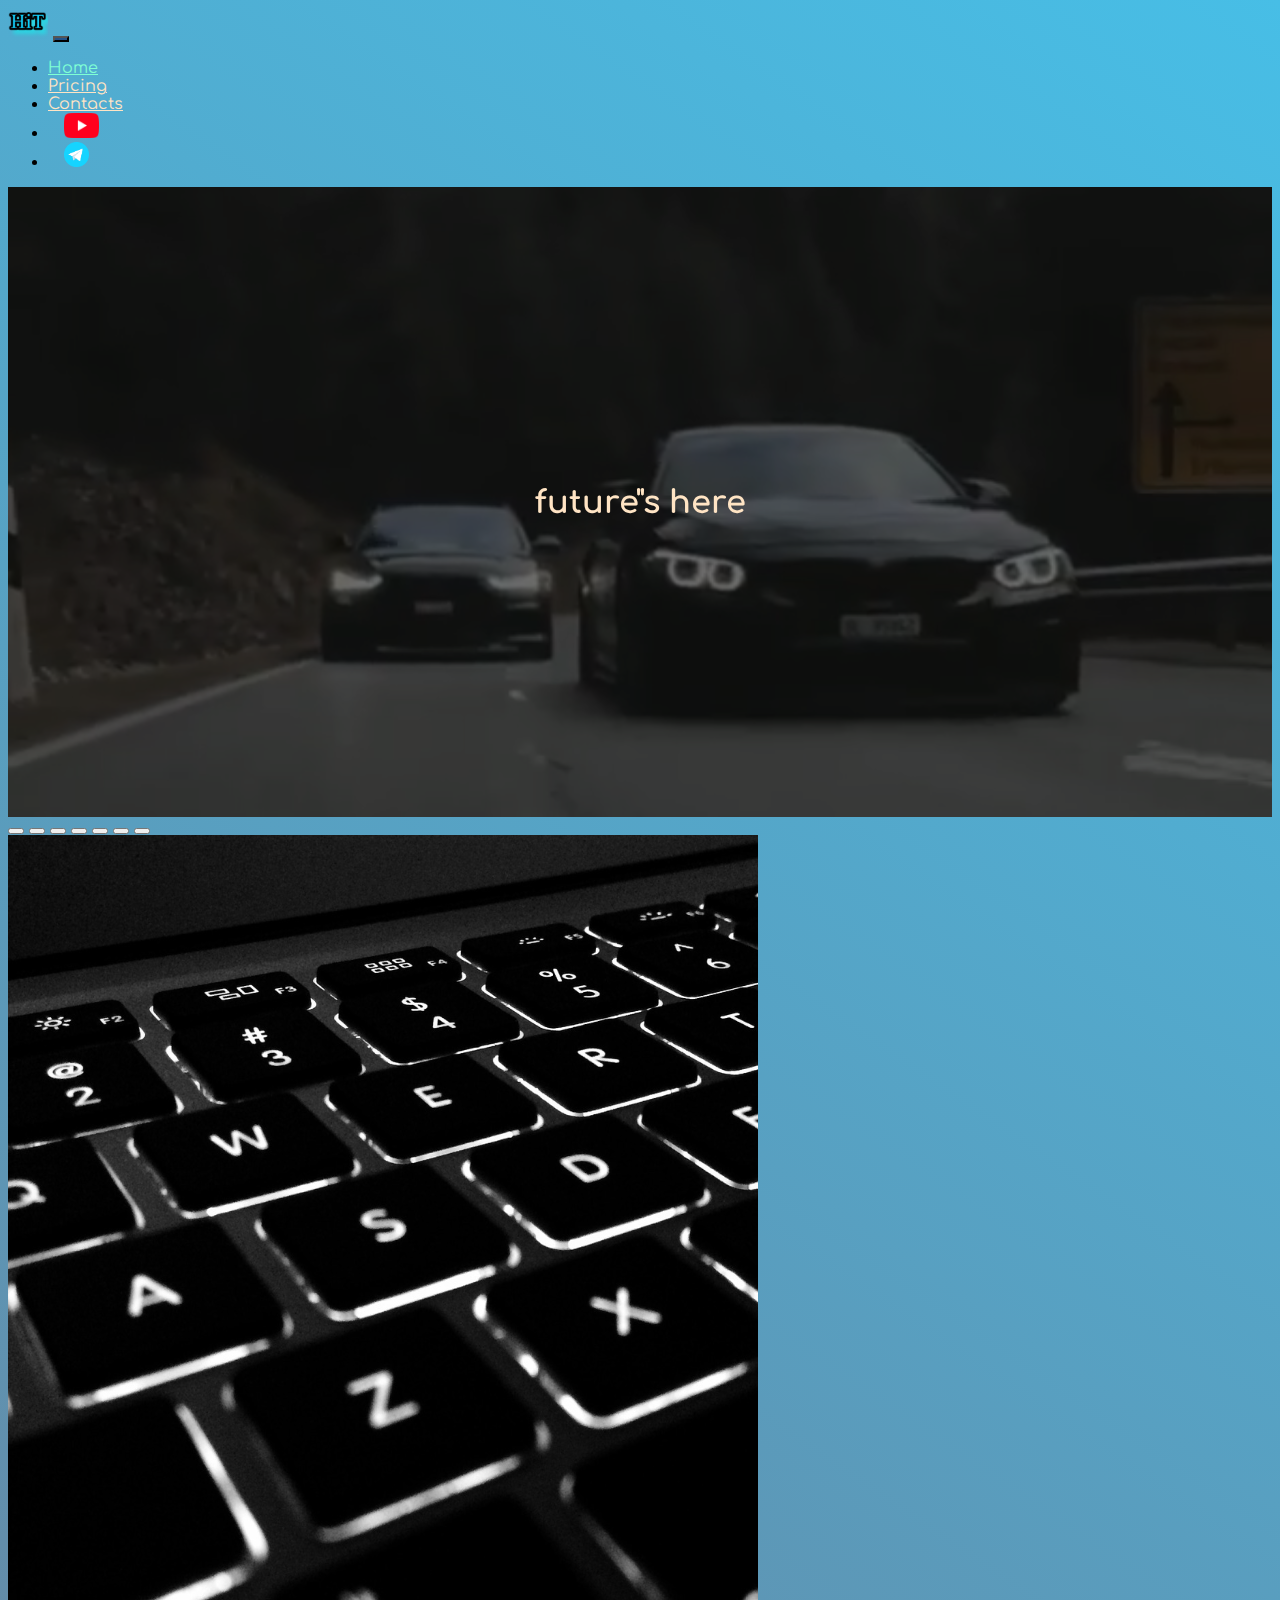
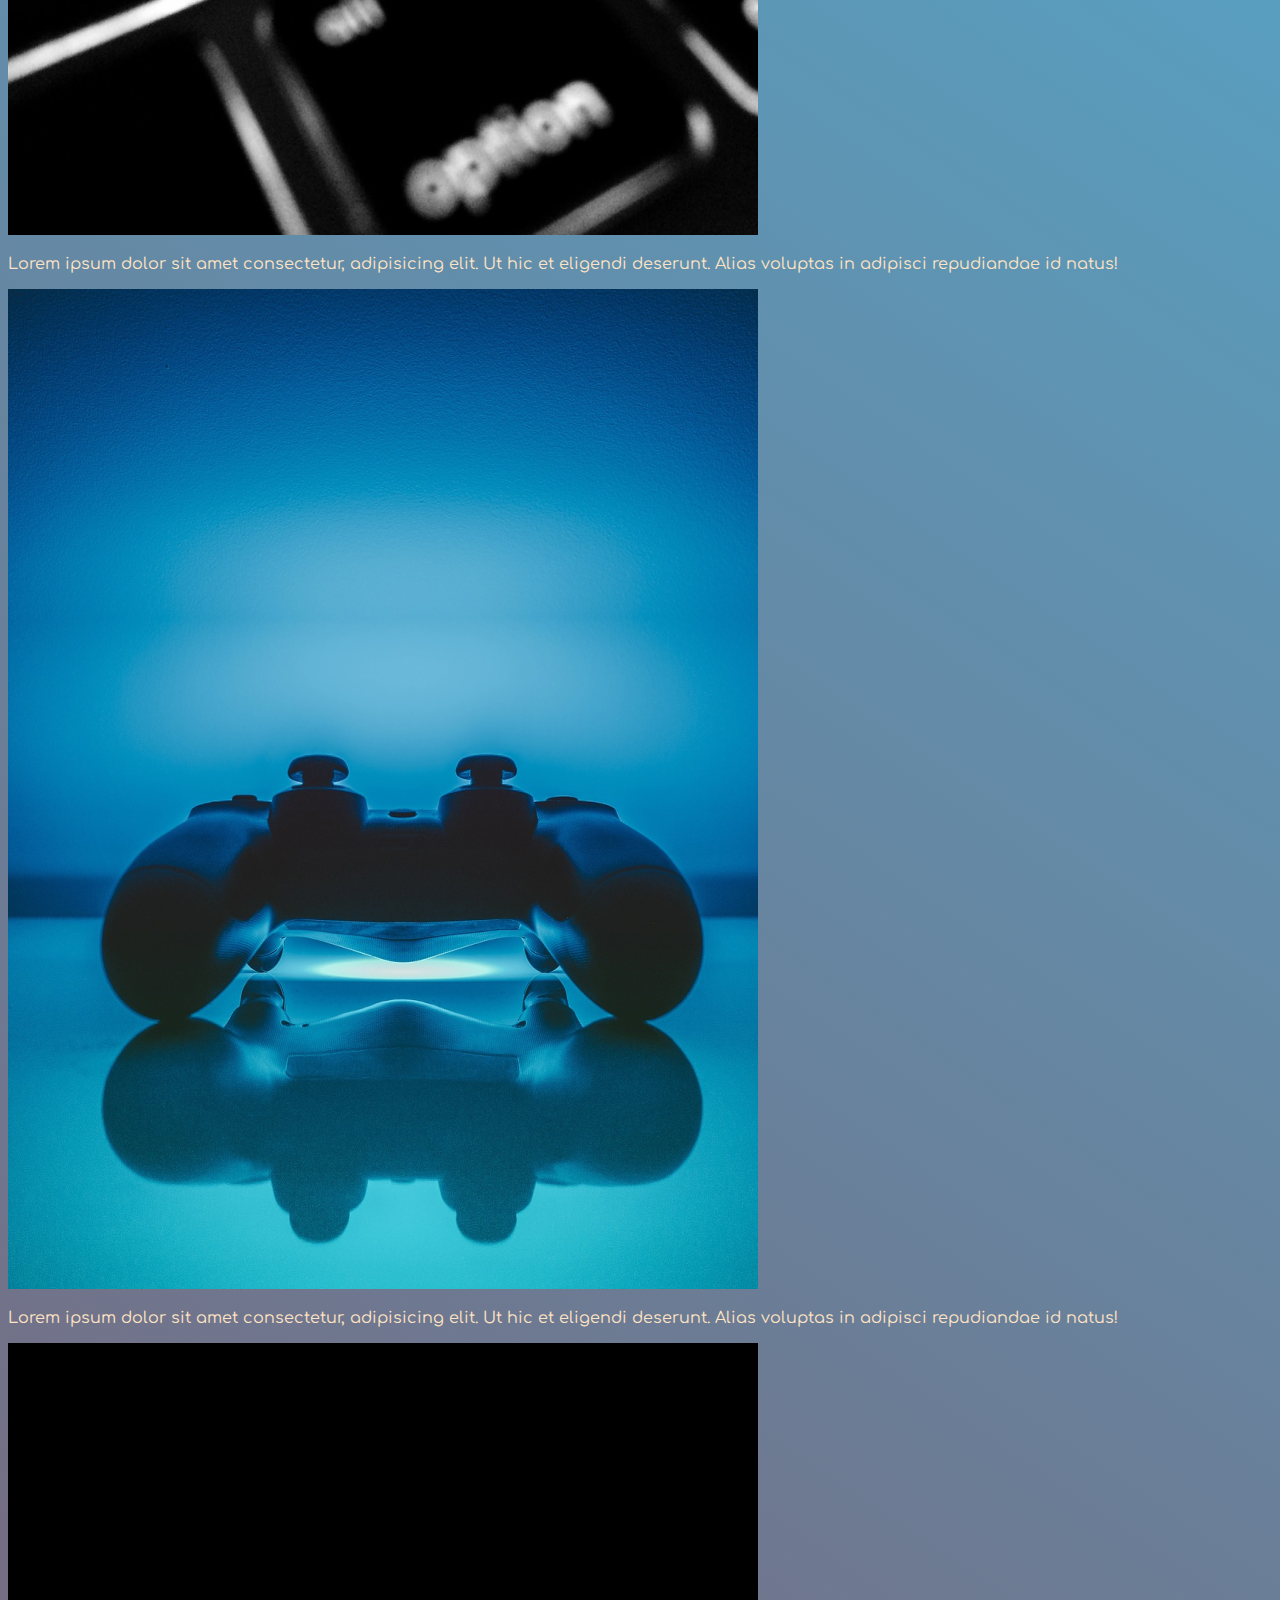
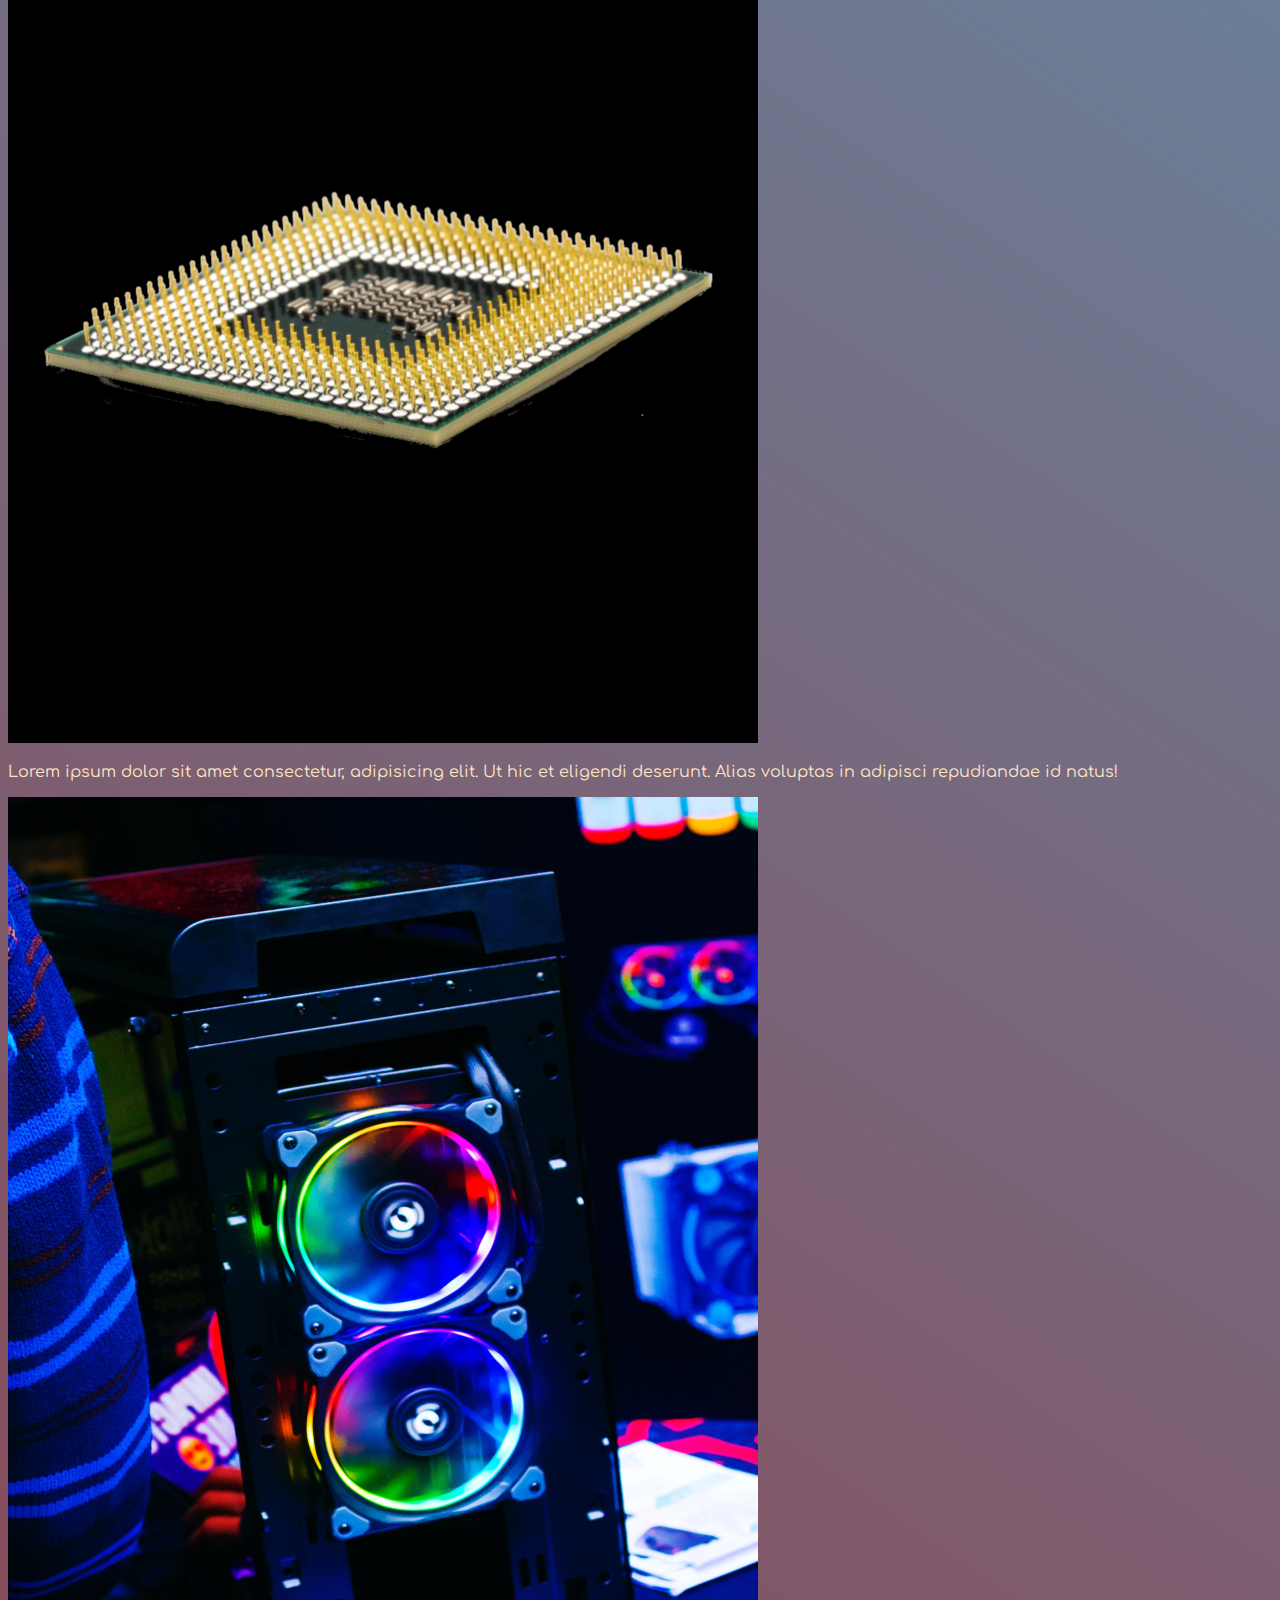
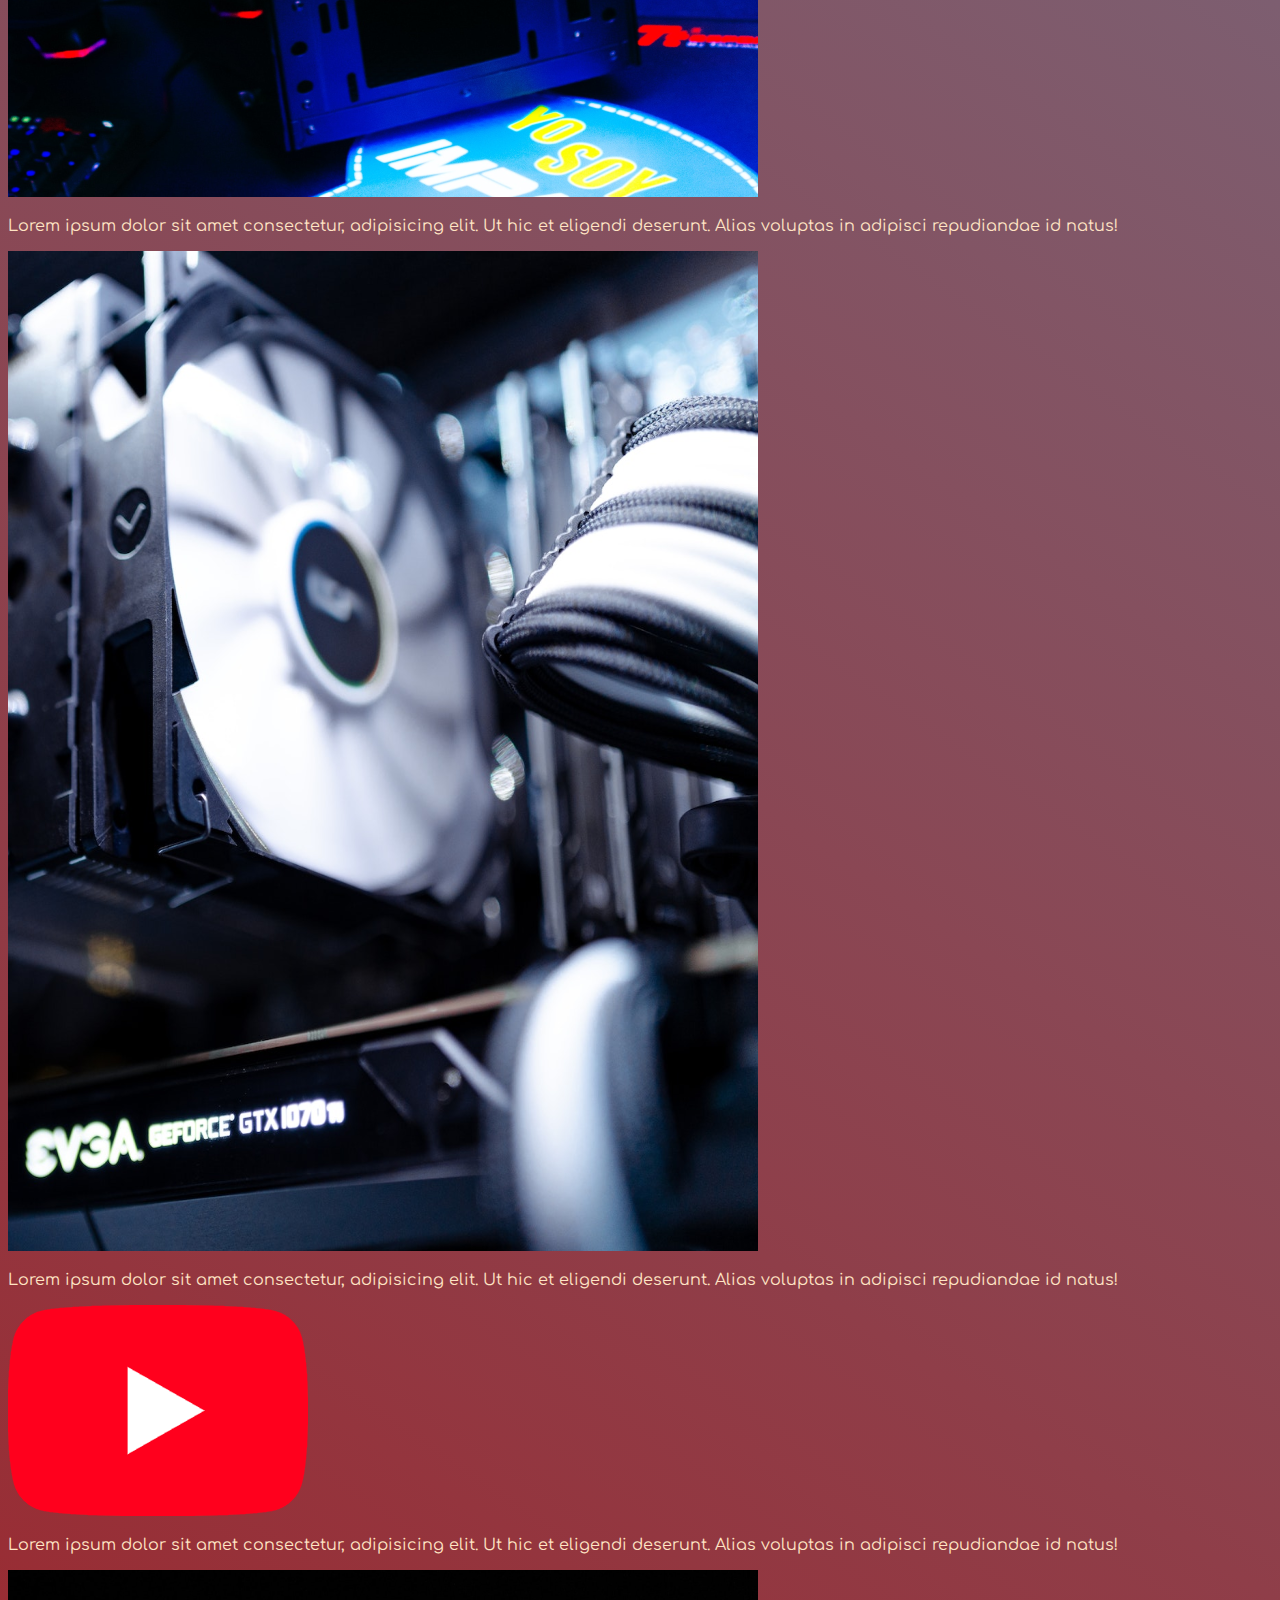
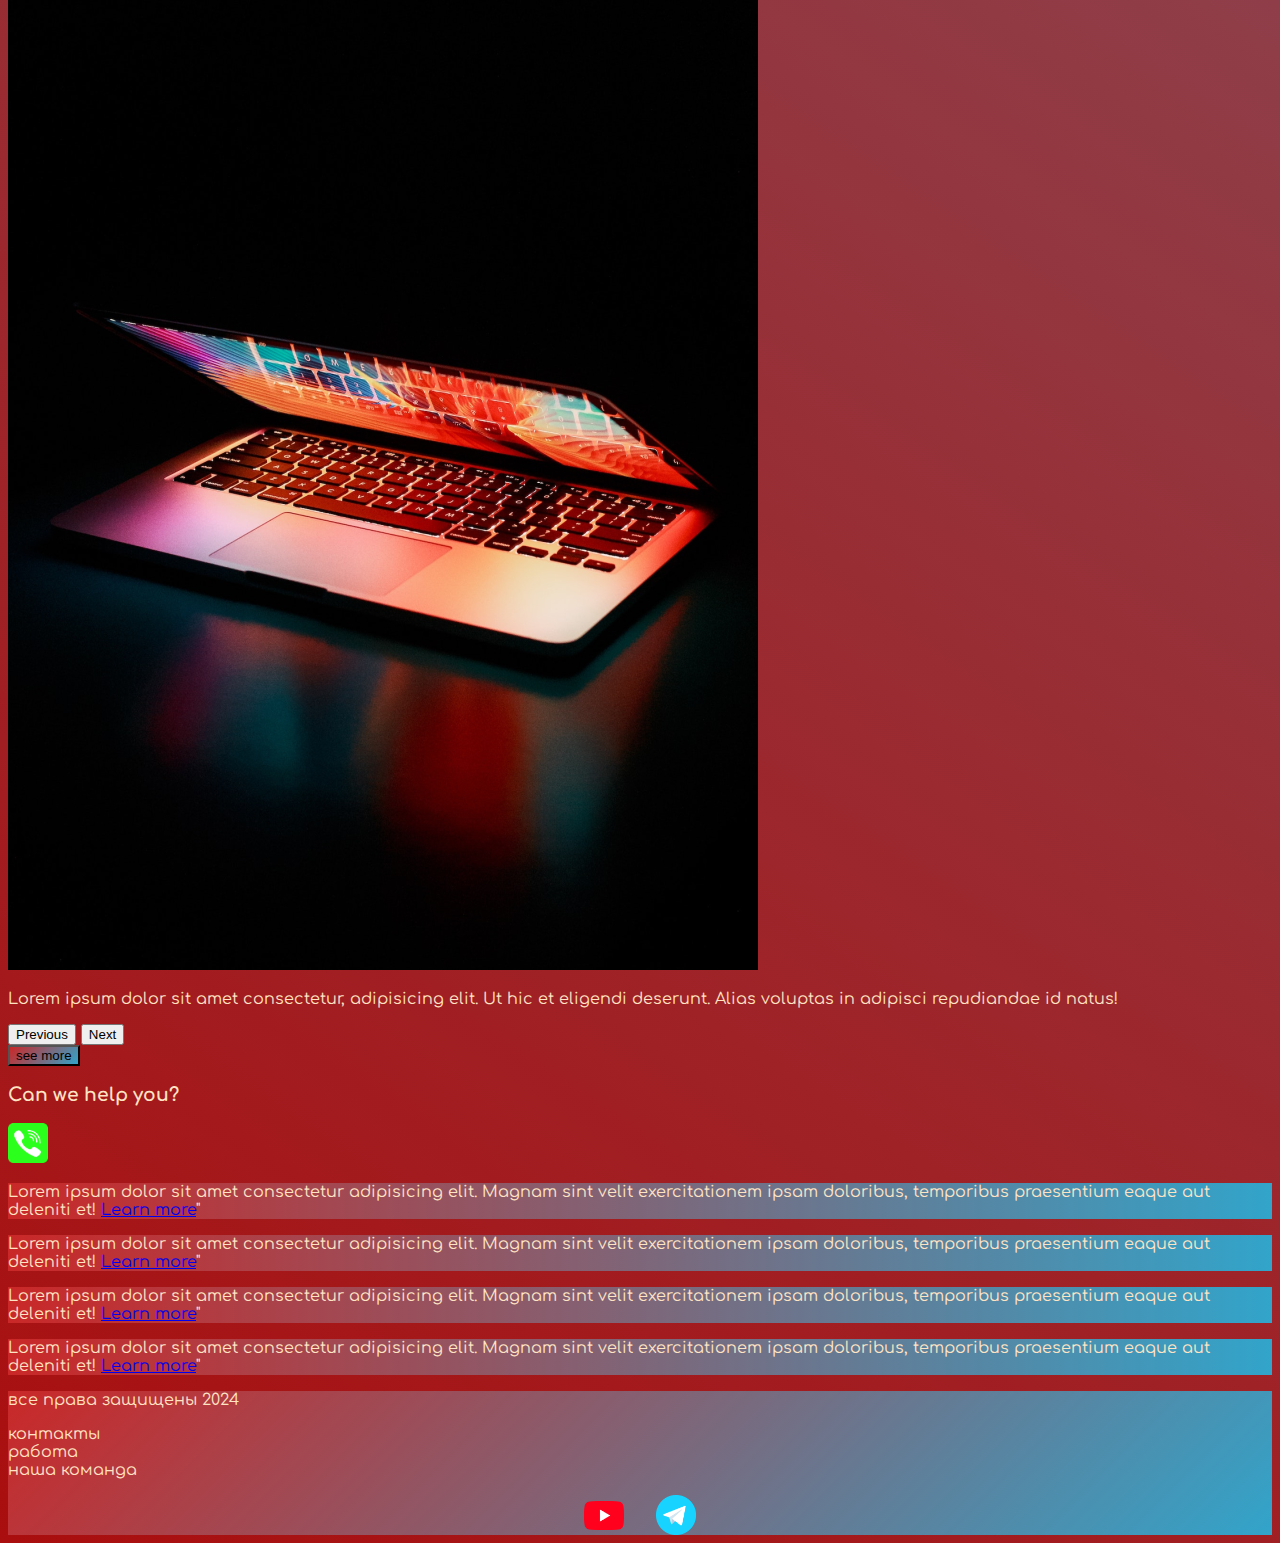
<file: index.html>
<!DOCTYPE html>
<html lang="en">

<head>
  <meta charset="UTF-8" />
  <meta name="viewport" content="width=device-width, initial-scale=1.0" />
  <link href="https://cdn.jsdelivr.net/npm/bootstrap@5.3.2/dist/css/bootstrap.min.css" rel="stylesheet"
    integrity="sha384-T3c6CoIi6uLrA9TneNEoa7RxnatzjcDSCmG1MXxSR1GAsXEV/Dwwykc2MPK8M2HN" crossorigin="anonymous" />
  <link rel="stylesheet" href="source/styles/mycss.css" />
  <link rel="stylesheet" href="source/styles/bgvideo.css" />

  <link rel="apple-touch-icon" sizes="180x180" href="source/files/favicon_io/apple-touch-icon.png">
  <link rel="icon" type="image/png" sizes="32x32" href="source/files/favicon_io/favicon-32x32.png">
  <link rel="icon" type="image/png" sizes="16x16" href="source/files/favicon_io/favicon-16x16.png">
  <link rel="manifest" href="source/files/favicon_io/site.webmanifest">
  

  <title>HiT</title>
</head>

<body>
  <header>
    <nav class="navbar navbar-expand-lg bg-dark">
      <div class="container-fluid">
        <a class="navbar-brand" href="/"><img src="source/files/logo.png" alt="..." /></a>
        <button class="navbar-toggler" type="button" data-bs-toggle="collapse" data-bs-target="#navbarNav"
          aria-controls="navbarNav" aria-expanded="false" aria-label="Toggle navigation">
          <span class="navbar-toggler-icon"></span>
        </button>
        <div class="collapse navbar-collapse" id="navbarNav">
          <ul class="navbar-nav">
            <li class="nav-item">
              <a class="nav-link active" aria-current="page" href="/">Home</a>
            </li>

            <li class="nav-item">
              <a class="nav-link" href="prising.html">Pricing</a>
            </li>
            <li class="nav-item">
              <a class="nav-link" href="prising.html">Contacts</a>
            </li>
            <li class="nav-item">
              <a class="nav-link" href="prising.html"><img style="width: 35px; margin-inline: 1em;"
                  src="source/files/yt.png" alt="..."></a>
            </li>
            <li class="nav-item">

              <a class="nav-link" href="prising.html"><img style="width: 25px; margin-inline: 1em;"
                  src="source/files/tg.png" alt="..."></a>
            </li>
          </ul>
        </div>
      </div>
    </nav>
  </header>

  <section>
    <div class="bgvideo">
      <video src="source/files/BMW TOP,крутое и короткое видео в Инстаграм.mp4"type="video/mp4" autoplay muted loop ></video>
      <div class="effect"></div>
      <div class="video-text">
        <h1>future"s here</h1>
      </div>
      
    </div>

    <div class="container-fluid mt-4">
      <div class="row">
        <div class="col-lg-1"></div>

        <div class="col-lg-8 col-md-12">
          <div class="row">
            <div id="carouselExampleIndicators" class="carousel slide" data-bs-ride="true">
              <div class="carousel-indicators">
                <button type="button" data-bs-target="#carouselExampleIndicators" data-bs-slide-to="0" class="active"
                  aria-current="true" aria-label="Slide 1"></button>
                <button type="button" data-bs-target="#carouselExampleIndicators" data-bs-slide-to="1"
                  aria-label="Slide 2"></button>
                <button type="button" data-bs-target="#carouselExampleIndicators" data-bs-slide-to="2"
                  aria-label="Slide 3"></button>
                <button type="button" data-bs-target="#carouselExampleIndicators" data-bs-slide-to="3"
                  aria-label="Slide 4"></button>
                <button type="button" data-bs-target="#carouselExampleIndicators" data-bs-slide-to="4"
                  aria-label="Slide 5"></button>
                <button type="button" data-bs-target="#carouselExampleIndicators" data-bs-slide-to="5"
                  aria-label="Slide 6"></button>
                <button type="button" data-bs-target="#carouselExampleIndicators" data-bs-slide-to="6"
                  aria-label="Slide 7"></button>
              </div>
              <div class="carousel-inner">
                <div class="carousel-item active">
                  <div class="d-block w-100">
                    <div class="row">
                      <div class="col-lg-6 col-md-6">
                        <img src="source/images/acc.png" class="w-100" alt="..." />
                      </div>
                      <div class="col-lg-6 col-md-6 slide-text">
                        <p>
                          Lorem ipsum dolor sit amet consectetur, adipisicing
                          elit. Ut hic et eligendi deserunt. Alias voluptas in
                          adipisci repudiandae id natus!
                        </p>
                      </div>
                    </div>
                  </div>
                </div>
                <div class="carousel-item">
                  <div class="d-block w-100">
                    <div class="row">
                      <div class="col-lg-6 col-md-6">
                        <img src="source/images/controller.png" class="w-100" alt="..." />
                      </div>
                      <div class="col-lg-6 col-md-6 slide-text">
                        <p>
                          Lorem ipsum dolor sit amet consectetur, adipisicing
                          elit. Ut hic et eligendi deserunt. Alias voluptas in
                          adipisci repudiandae id natus!
                        </p>
                      </div>
                    </div>
                  </div>
                </div>
                <div class="carousel-item">
                  <div class="d-block w-100">
                    <div class="row">
                      <div class="col-lg-6 col-md-6">
                        <img src="source/images/cpu.png" class="w-100" alt="..." />
                      </div>
                      <div class="col-lg-6 col-md-6 slide-text">
                        <p>
                          Lorem ipsum dolor sit amet consectetur, adipisicing
                          elit. Ut hic et eligendi deserunt. Alias voluptas in
                          adipisci repudiandae id natus!
                        </p>
                      </div>
                    </div>
                  </div>
                </div>
                <div class="carousel-item">
                  <div class="d-block w-100">
                    <div class="row">
                      <div class="col-lg-6 col-md-6">
                        <img src="source/images/gaming pc.png" class="w-100" alt="..." />
                      </div>
                      <div class="col-lg-6 col-md-6 slide-text">
                        <p>
                          Lorem ipsum dolor sit amet consectetur, adipisicing
                          elit. Ut hic et eligendi deserunt. Alias voluptas in
                          adipisci repudiandae id natus!
                        </p>
                      </div>
                    </div>
                  </div>
                </div>
                <div class="carousel-item">
                  <div class="d-block w-100">
                    <div class="row">
                      <div class="col-lg-6 col-md-6">
                        <img src="source/images/other.png" class="w-100" alt="..." />
                      </div>
                      <div class="col-lg-6 col-md-6 slide-text">
                        <p>
                          Lorem ipsum dolor sit amet consectetur, adipisicing
                          elit. Ut hic et eligendi deserunt. Alias voluptas in
                          adipisci repudiandae id natus!
                        </p>
                      </div>
                    </div>
                  </div>
                </div>
                <div class="carousel-item">
                  <div class="d-block w-100">
                    <div class="row">
                      <div class="col-lg-6 col-md-6">
                        <img src="source/images/yt.png" class="w-100" alt="..." />
                      </div>
                      <div class="col-lg-6 col-md-6 slide-text">
                        <p>
                          Lorem ipsum dolor sit amet consectetur, adipisicing
                          elit. Ut hic et eligendi deserunt. Alias voluptas in
                          adipisci repudiandae id natus!
                        </p>
                      </div>
                    </div>
                  </div>
                </div>
                <div class="carousel-item">
                  <div class="d-block w-100">
                    <div class="row">
                      <div class="col-lg-6 col-md-6">
                        <img src="source/images/laptop.png" class="w-100" alt="..." />
                      </div>
                      <div class="col-lg-6 col-md-6 slide-text">
                        <p>
                          Lorem ipsum dolor sit amet consectetur, adipisicing
                          elit. Ut hic et eligendi deserunt. Alias voluptas in
                          adipisci repudiandae id natus!
                        </p>
                      </div>
                    </div>
                  </div>
                </div>
              </div>
              <button class="carousel-control-prev" type="button" data-bs-target="#carouselExampleIndicators"
                data-bs-slide="prev">
                <span class="carousel-control-prev-icon" aria-hidden="true"></span>
                <span class="visually-hidden">Previous</span>
              </button>
              <button class="carousel-control-next" type="button" data-bs-target="#carouselExampleIndicators"
                data-bs-slide="next">
                <span class="carousel-control-next-icon" aria-hidden="true"></span>
                <span class="visually-hidden">Next</span>
              </button>
            </div>

            <div class="col-lg-12 col-md-12 text-center mt-4">
              <button type="button" class="btn btn-outline-danger btn-lg my-4">see more</button>
            </div>
            <div class="col-lg-12 col-md-12 text-center mt-4">
              <h3>Can we help you?</h3>
            </div>
            <div class="col-lg-12 col-md-12 text-center mt-4">
              <img class="call-anim" style="width: 40px;" src="source/files/phone.png" alt="...">
            </div>
          </div>
        </div>

        <div class="col-lg-3 col-md-12">
          <div class="row px-2">
            <div class="col-lg-12 my-4 sidebar">
              <p>
                Lorem ipsum dolor sit amet consectetur adipisicing elit.
                Magnam sint velit exercitationem ipsam doloribus, temporibus
                praesentium eaque aut deleniti et! <a href="#">Learn more</a>"
              </p>
            </div>
            <div class="col-lg-12 my-4 sidebar">
              <p>
                Lorem ipsum dolor sit amet consectetur adipisicing elit.
                Magnam sint velit exercitationem ipsam doloribus, temporibus
                praesentium eaque aut deleniti et! <a href="#">Learn more</a>"
              </p>
            </div>
            <div class="col-lg-12 my-4 sidebar">
              <p>
                Lorem ipsum dolor sit amet consectetur adipisicing elit.
                Magnam sint velit exercitationem ipsam doloribus, temporibus
                praesentium eaque aut deleniti et! <a href="#">Learn more</a>"
              </p>
            </div>
            <div class="col-lg-12 my-4 sidebar">
              <p>
                Lorem ipsum dolor sit amet consectetur adipisicing elit.
                Magnam sint velit exercitationem ipsam doloribus, temporibus
                praesentium eaque aut deleniti et! <a href="#">Learn more</a>"
              </p>
            </div>
          </div>
        </div>
      </div>
    </div>
  </section>

  <footer class="mt-4">
    <div class="container-fluid">
      <div class="row">
        <div class="col-lg-4 col-md-12 footer-text text-center">
          <p>все права защищены 2024</p>
        </div>
        <div class="col-lg-4 col-md-12 footer-text text-center">
          <p> контакты<br> работа<br> наша команда</p>
        </div>
        <div class="col-lg-4 col-md-12 footer-text media-links">
          <img style="width: 40px; margin-inline: 1em;" src="source/files/yt.png" alt="...">
          <img style="width: 40px; margin-inline: 1em;" src="source/files/tg.png" alt="...">
        </div>
      </div>
    </div>
  </footer>
  <script src="https://cdn.jsdelivr.net/npm/bootstrap@5.3.2/dist/js/bootstrap.bundle.min.js"
    integrity="sha384-C6RzsynM9kWDrMNeT87bh95OGNyZPhcTNXj1NW7RuBCsyN/o0jlpcV8Qyq46cDfL"
    crossorigin="anonymous"></script>
</body>

</html>
</file>
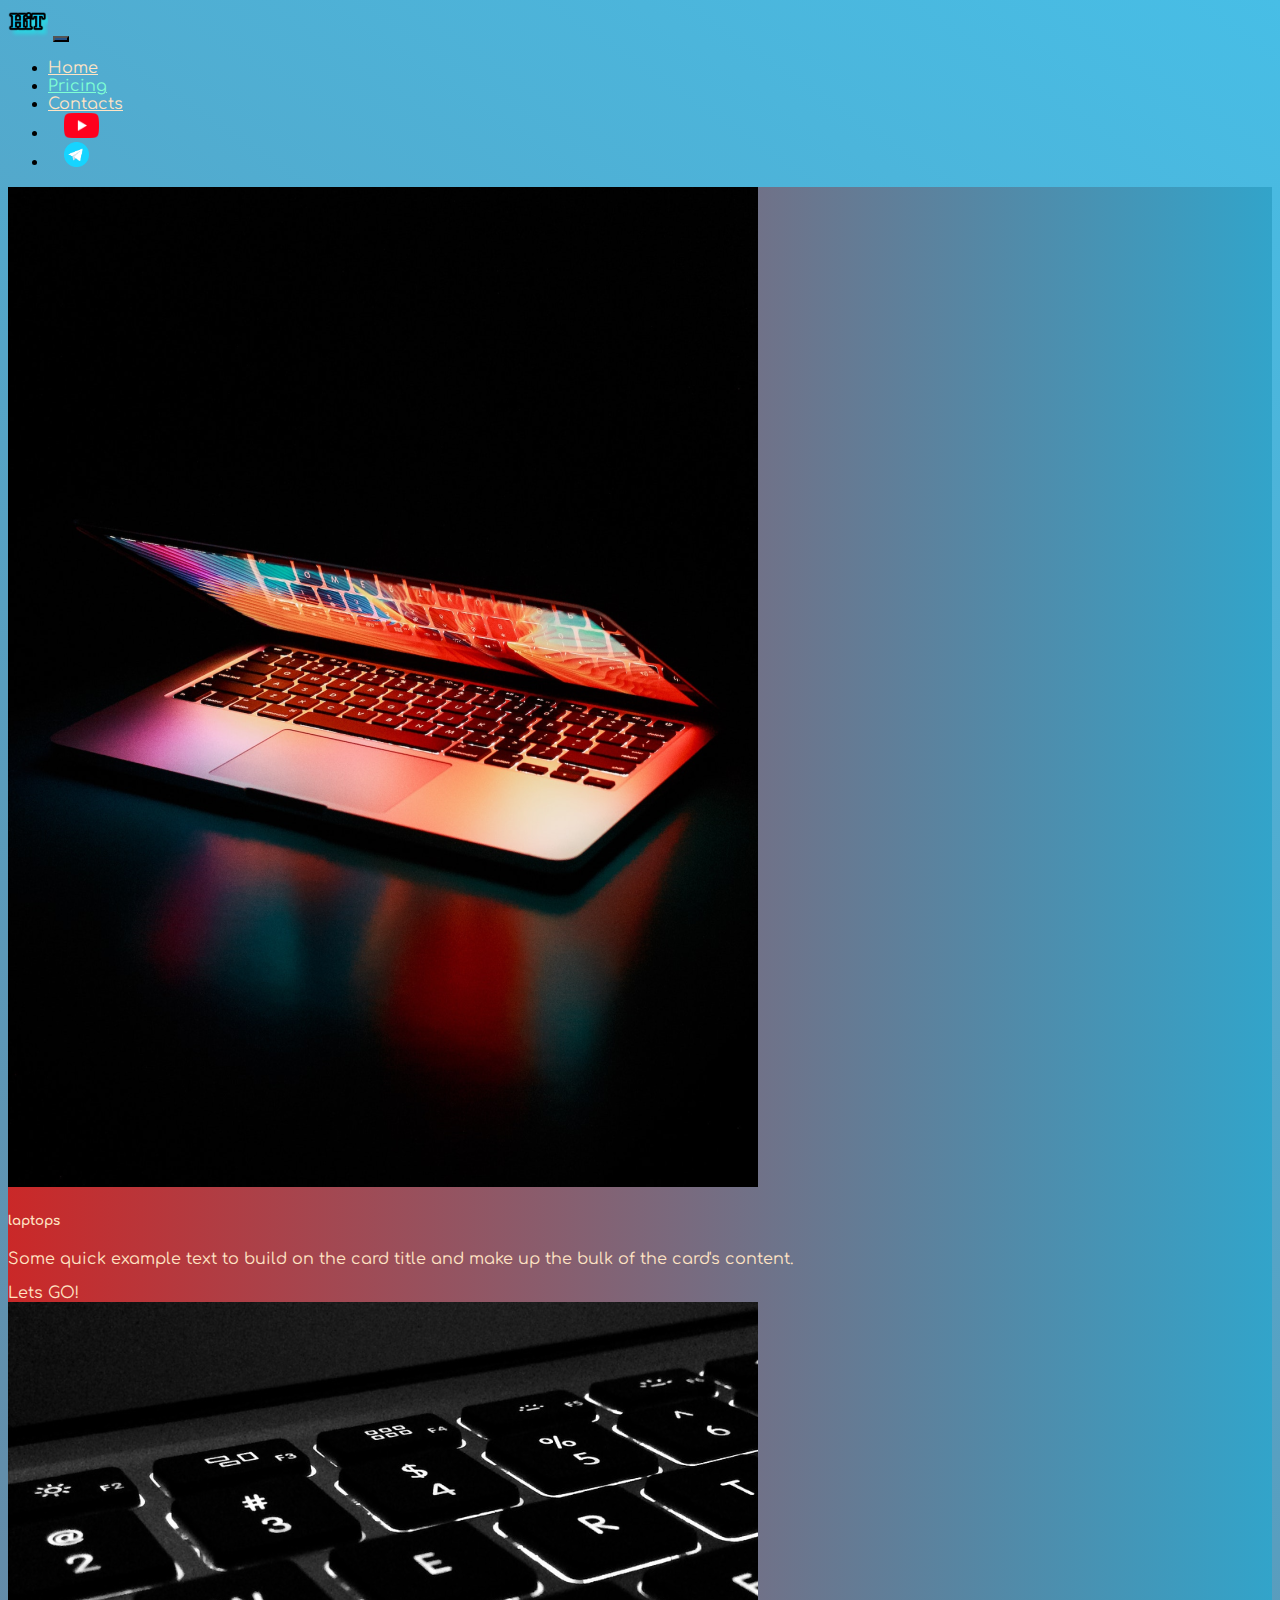
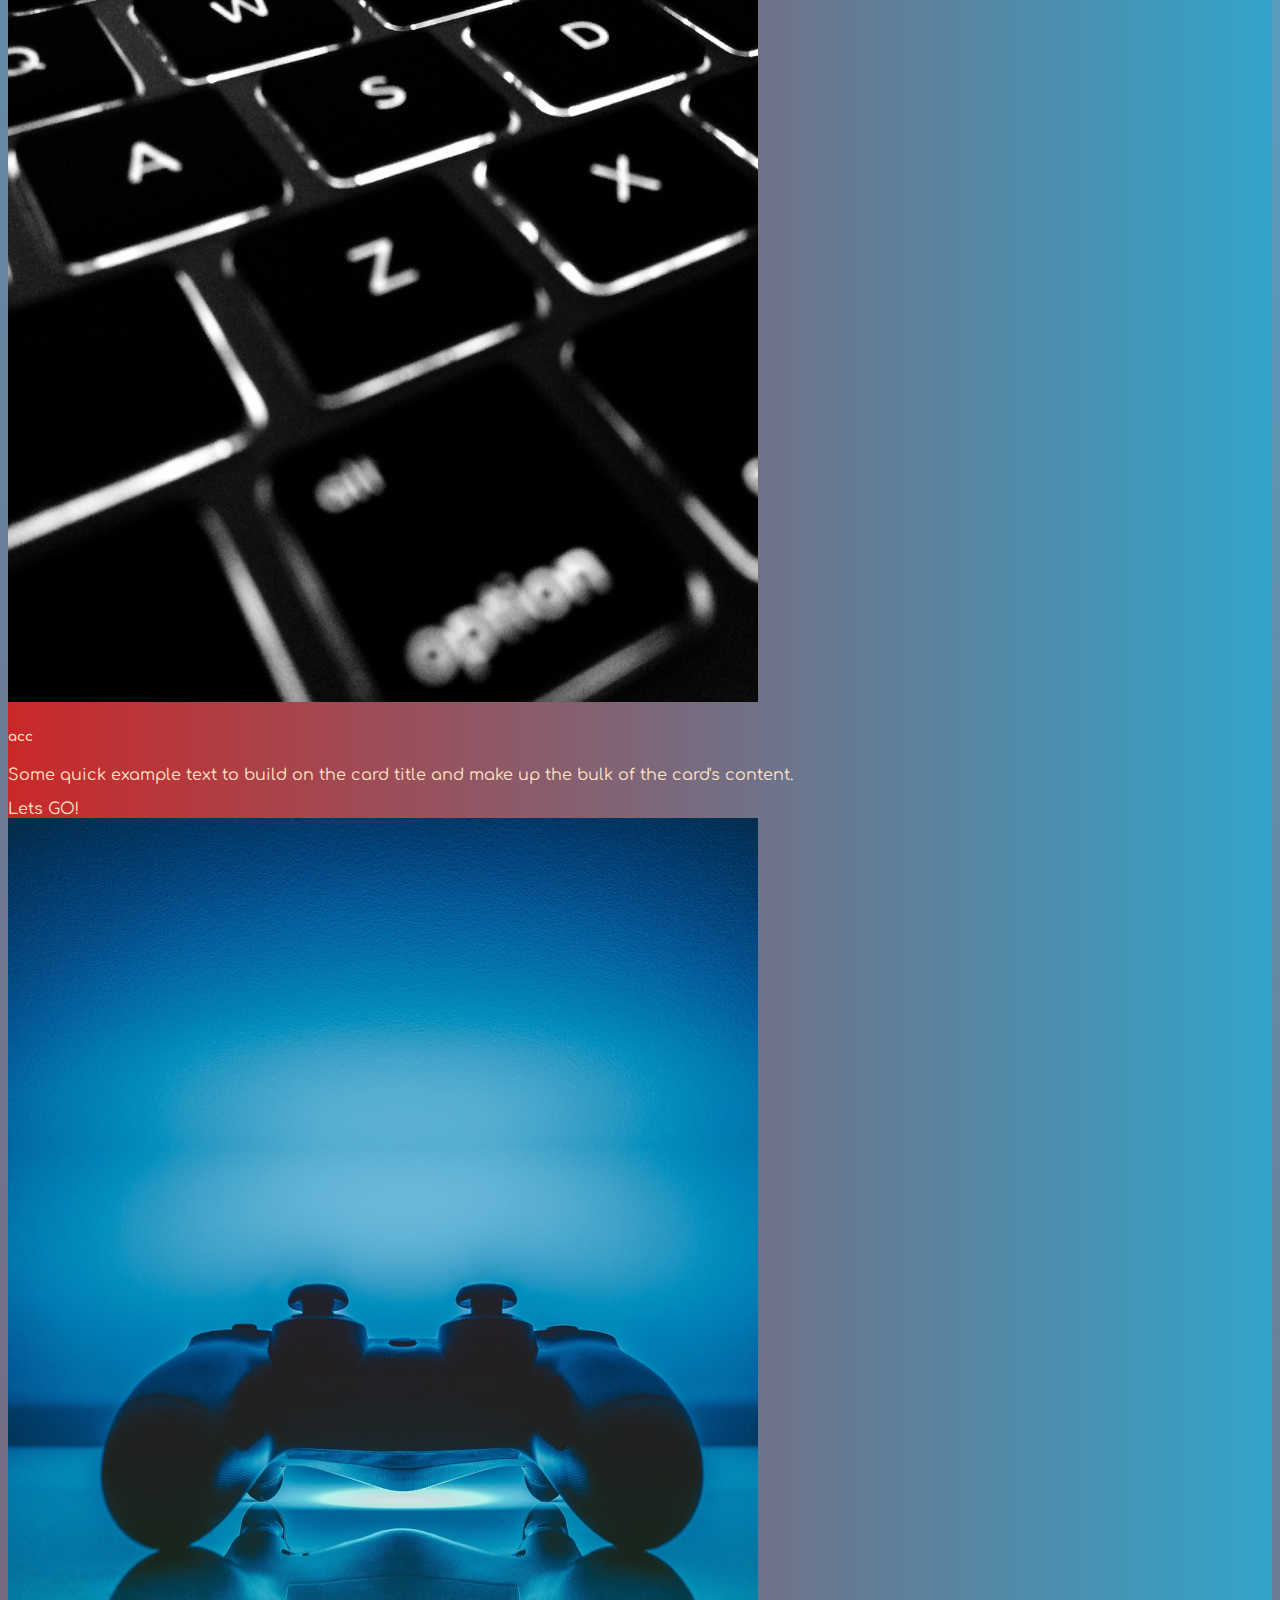
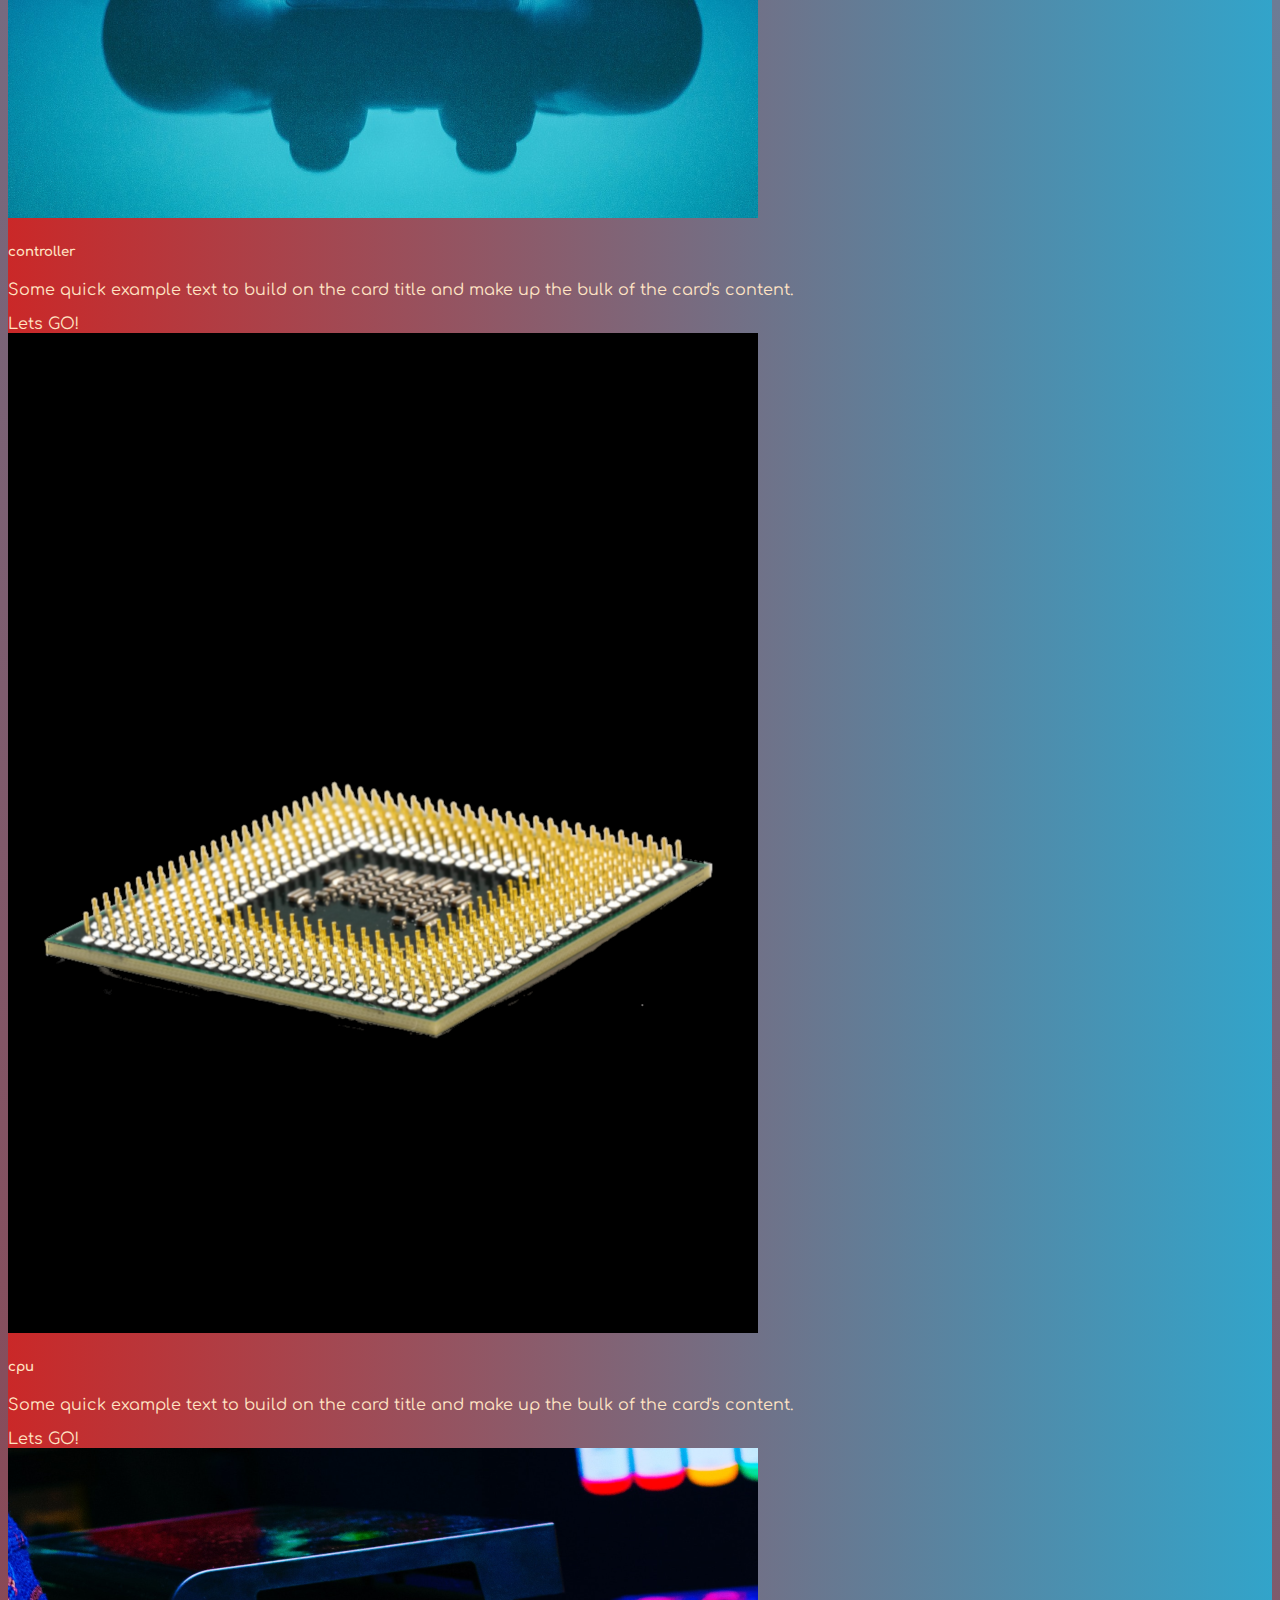
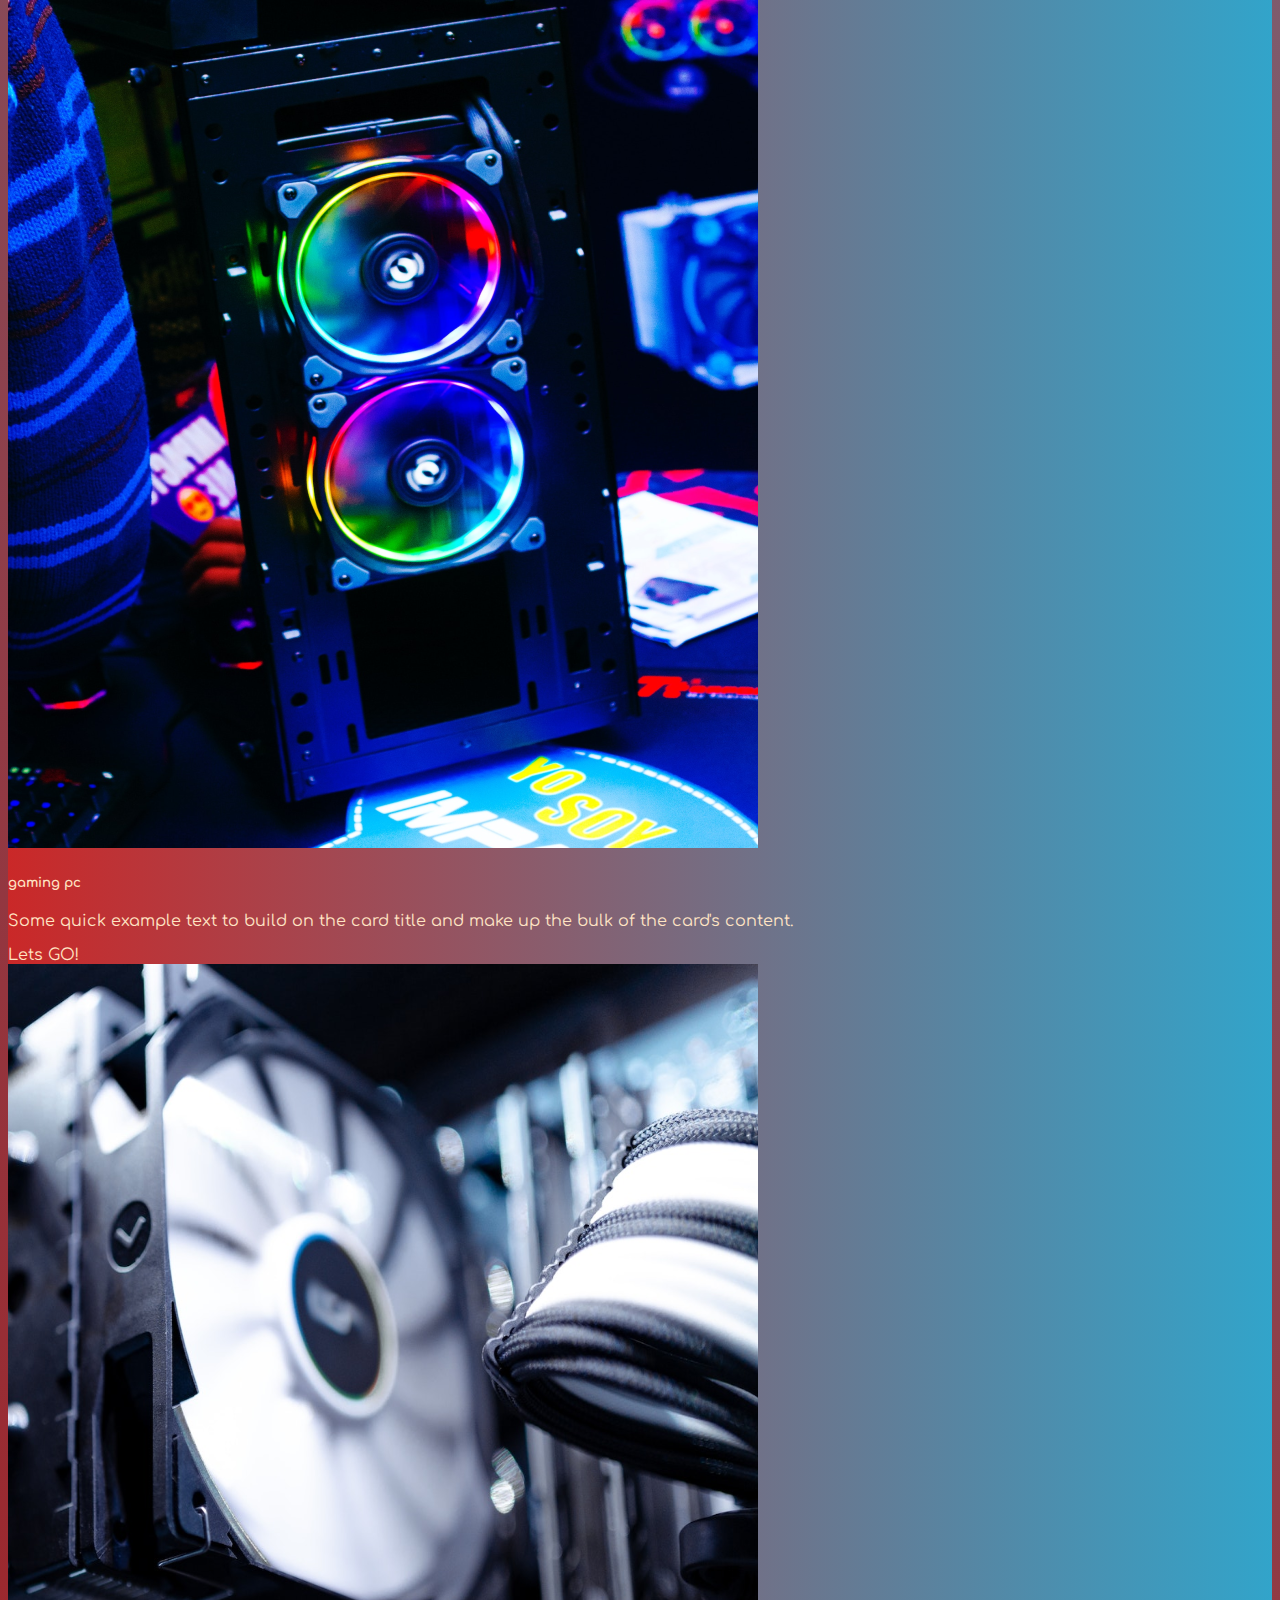
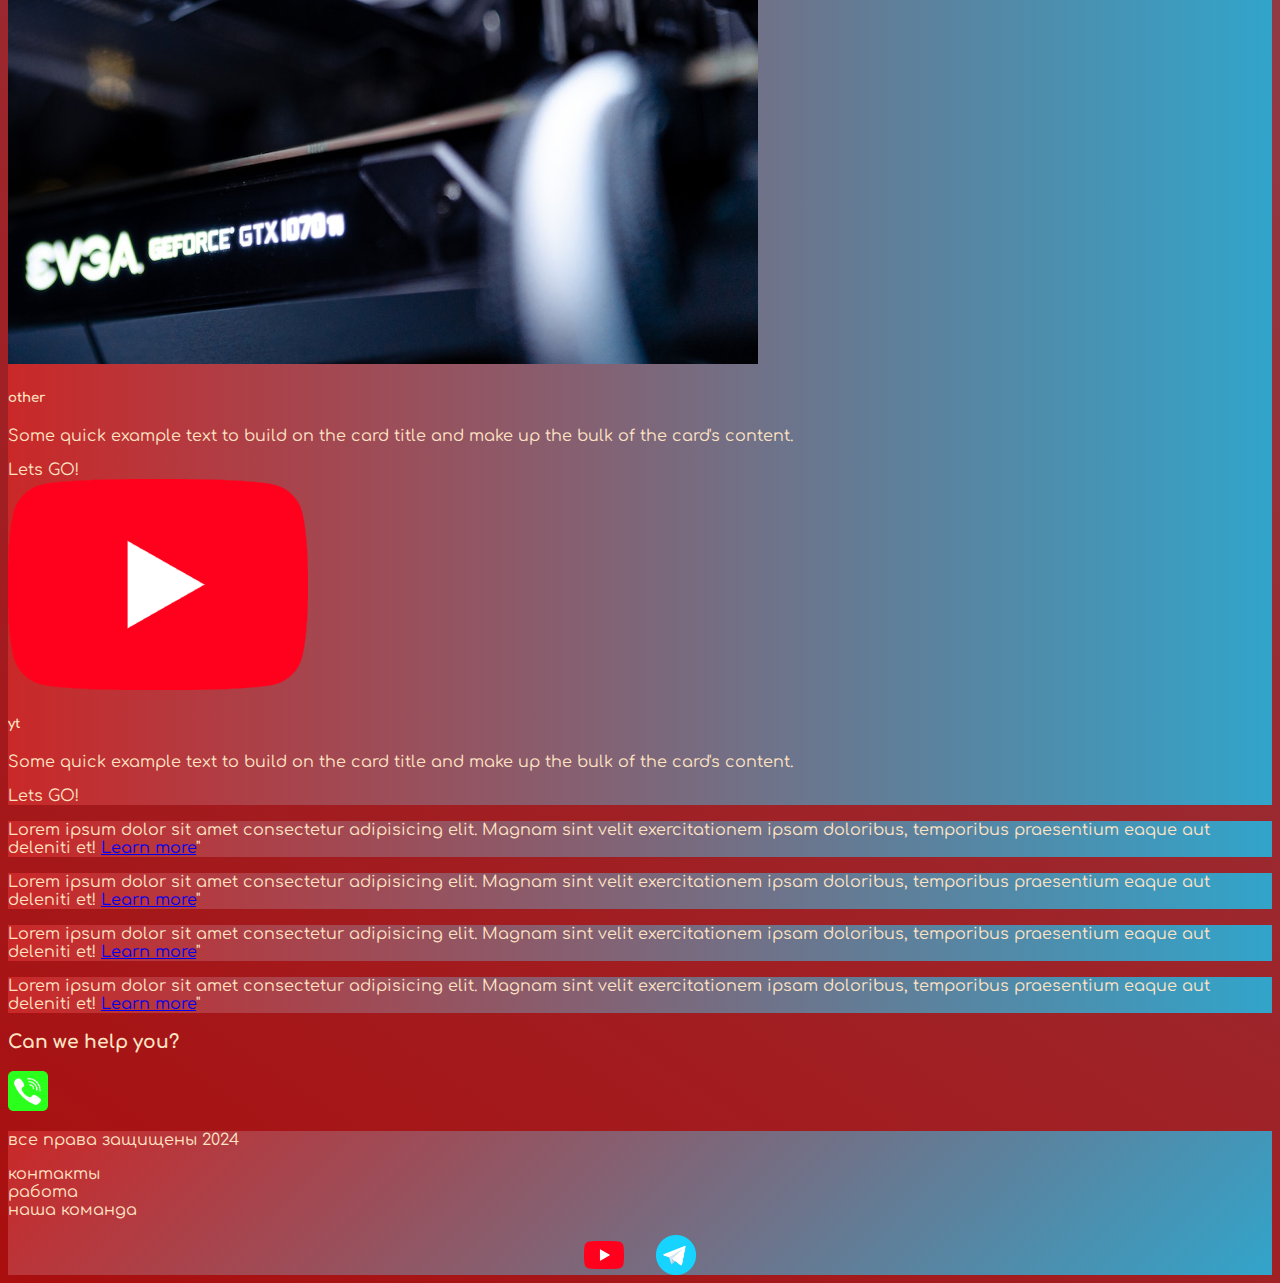
<file: prising.html>
<!DOCTYPE html>
<html lang="en">

<head>
  <meta charset="UTF-8" />
  <meta name="viewport" content="width=device-width, initial-scale=1.0" />
  <link href="https://cdn.jsdelivr.net/npm/bootstrap@5.3.2/dist/css/bootstrap.min.css" rel="stylesheet"
    integrity="sha384-T3c6CoIi6uLrA9TneNEoa7RxnatzjcDSCmG1MXxSR1GAsXEV/Dwwykc2MPK8M2HN" crossorigin="anonymous" />
  <link rel="stylesheet" href="source/styles/mycss.css" />

  <title>Document</title>
</head>

<body>
  <header>
    <nav class="navbar navbar-expand-lg bg-dark">
      <div class="container-fluid">
        <a class="navbar-brand" href="/"><img src="source/files/logo.png" alt="..." /></a>
        <button class="navbar-toggler" type="button" data-bs-toggle="collapse" data-bs-target="#navbarNav"
          aria-controls="navbarNav" aria-expanded="false" aria-label="Toggle navigation">
          <span class="navbar-toggler-icon"></span>
        </button>
        <div class="collapse navbar-collapse" id="navbarNav">
          <ul class="navbar-nav">
            <li class="nav-item">
              <a class="nav-link" aria-current="page" href="/">Home</a>
            </li>

            <li class="nav-item">
              <a class="nav-link active" href="prising.html">Pricing</a>
            </li>
            <li class="nav-item">
              <a class="nav-link" href="prising.html">Contacts</a>
            </li>
            <li class="nav-item">
              <a class="nav-link" href="prising.html"><img style="width: 35px; margin-inline: 1em;" src="source/files/yt.png" alt="..."></a>
            </li>
            <li class="nav-item"> 
          
          <a class="nav-link" href="prising.html"><img style="width: 25px; margin-inline: 1em;" src="source/files/tg.png" alt="..."></a>
            </li>
          </ul>
        </div>
      </div>
    </nav>
  </header>
  <section>
    <div class="container-fluid mt-4">
      <div class="row">
        <div class="col-lg-1"></div>
        <div class="col-lg-8 col-md-12">
          <div class="row">
            <div class="col-lg-4 col-md-6 mt-4">

              <div class="card">
                <a href="#"><img src="source/images/laptop.png" class="card-img-top" alt="laptop" />
                </a>
                <div class="card-body">
                  <h5 class="card-title"><a href="#">laptops</a></h5>
                  <p class="card-text">
                    <a href="#">
                      Some quick example text to build on the card title and
                      make up the bulk of the card's content.
                    </a>
                  </p>
                  <a href="#" class="btn btn-primary">Lets GO!</a>
                </div>
              </div>
            </div>
            <div class="col-lg-4 col-md-6 mt-4">
              <div class="card">
                <img src="source/images/acc.png" class="card-img-top" alt="acc" />
                <div class="card-body">
                  <h5 class="card-title">acc</h5>
                  <p class="card-text">
                    Some quick example text to build on the card title and
                    make up the bulk of the card's content.
                  </p>
                  <a href="#" class="btn btn-primary">Lets GO!</a>
                </div>
              </div>
            </div>
            <div class="col-lg-4 col-md-6 mt-4">
              <div class="card">
                <img src="source/images/controller.png" class="card-img-top" alt="controller" />
                <div class="card-body">
                  <h5 class="card-title">controller</h5>
                  <p class="card-text">
                    Some quick example text to build on the card title and
                    make up the bulk of the card's content.
                  </p>
                  <a href="#" class="btn btn-primary">Lets GO!</a>
                </div>
              </div>
            </div>
            <div class="col-lg-4 col-md-6 mt-4">
              <div class="card">
                <img src="source/images/cpu.png" class="card-img-top" alt="cpu" />
                <div class="card-body">
                  <h5 class="card-title">cpu</h5>
                  <p class="card-text">
                    Some quick example text to build on the card title and
                    make up the bulk of the card's content.
                  </p>
                  <a href="#" class="btn btn-primary">Lets GO!</a>
                </div>
              </div>
            </div>
            <div class="col-lg-4 col-md-6 mt-4">
              <div class="card">
                <img src="source/images/gaming pc.png" class="card-img-top" alt="gaming pc" />
                <div class="card-body">
                  <h5 class="card-title">gaming pc</h5>
                  <p class="card-text">
                    Some quick example text to build on the card title and
                    make up the bulk of the card's content.
                  </p>
                  <a href="#" class="btn btn-primary">Lets GO!</a>
                </div>
              </div>
            </div>
            <div class="col-lg-4 col-md-6 mt-4">
              <div class="card">
                <img src="source/images/other.png" class="card-img-top" alt="other" />
                <div class="card-body">
                  <h5 class="card-title">other</h5>
                  <p class="card-text">
                    Some quick example text to build on the card title and
                    make up the bulk of the card's content.
                  </p>
                  <a href="#" class="btn btn-primary">Lets GO!</a>
                </div>
              </div>
            </div>
            <div class="col-lg-4 col-md-6 mt-4">
              <div class="card">
                <img src="source/images/yt.png" class="card-img-top" alt="yt" />
                <div class="card-body">
                  <h5 class="card-title">yt</h5>
                  <p class="card-text">
                    Some quick example text to build on the card title and
                    make up the bulk of the card's content.
                  </p>
                  <a href="#" class="btn btn-primary">Lets GO!</a>
                </div>
              </div>
            </div>
          </div>
        </div>
        <div class="col-lg-3 col-md-12">
          <div class="row px-2">
            <div class="col-lg-12 my-4 sidebar">
              <p>
                Lorem ipsum dolor sit amet consectetur adipisicing elit.
                Magnam sint velit exercitationem ipsam doloribus, temporibus
                praesentium eaque aut deleniti et! <a href="#">Learn more</a>"
              </p>
            </div>
            <div class="col-lg-12 my-4 sidebar">
              <p>
                Lorem ipsum dolor sit amet consectetur adipisicing elit.
                Magnam sint velit exercitationem ipsam doloribus, temporibus
                praesentium eaque aut deleniti et! <a href="#">Learn more</a>"
              </p>
            </div>
            <div class="col-lg-12 my-4 sidebar">
              <p>
                Lorem ipsum dolor sit amet consectetur adipisicing elit.
                Magnam sint velit exercitationem ipsam doloribus, temporibus
                praesentium eaque aut deleniti et! <a href="#">Learn more</a>"
              </p>
            </div>
            <div class="col-lg-12 my-4  sidebar">
              <p>
                Lorem ipsum dolor sit amet consectetur adipisicing elit.
                Magnam sint velit exercitationem ipsam doloribus, temporibus
                praesentium eaque aut deleniti et! <a href="#">Learn more</a>"
              </p>
            </div>
          </div>
        </div>
      </div>
    
      <div class="col-lg-12 col-md-12 text-center mt-4">
        <h3>Can we help you?</h3>
      </div>
      <div class="col-lg-12 col-md-12 text-center mt-4">
        <img class="call-anim" style="width: 40px;" src="source/files/phone.png" alt="...">
      </div>
    </div>
  </section>
  <footer class="mt-4">
    <div class="container-fluid">
      <div class="row">
<div class="col-lg-4 col-md-12 footer-text text-center">
  <p>все права защищены 2024</p>
</div>        
<div class="col-lg-4 col-md-12 footer-text text-center">
<p> контакты<br> работа<br> наша команда</p>
</div>
<div class="col-lg-4 col-md-12 footer-text media-links">
  <img style="width: 40px; margin-inline: 1em;" src="source/files/yt.png" alt="...">
  <img style="width: 40px; margin-inline: 1em;" src="source/files/tg.png" alt="...">
</div>
      </div>
    </div>
  </footer>

  <script src="https://cdn.jsdelivr.net/npm/bootstrap@5.3.2/dist/js/bootstrap.bundle.min.js"
    integrity="sha384-C6RzsynM9kWDrMNeT87bh95OGNyZPhcTNXj1NW7RuBCsyN/o0jlpcV8Qyq46cDfL"
    crossorigin="anonymous"></script>
</body>

</html>
</file>
<file: source/styles/mycss.css>
@import url(https://fonts.googleapis.com/css2?family=Comfortaa&display=swap);


body
{
    font-family: Comfortaa,serif;
    background: linear-gradient(34deg, #aa0e0e 0%, #47bee6 100%);
}
p,
h3
{
    color: bisque;
}
.nav-link
{
    color:bisque
}

.navbar-nav .nav-link.active
{
    color:aquamarine
}

.navbar-brand img
{
    width: 40px;
}
.navbar-toggler
{
    background-color: rgb(35, 83, 138);
}

.sidebar
{
    color: bisque ;
    background: linear-gradient(90deg, #ca2828 0%, #32a4ca 100%);    
}

.card
{
    background: linear-gradient(90deg, #ca2828 0%, #32a4ca 100%);    
    color: bisque;
}

.card a
{
    text-decoration: none;
    color: bisque;

}

.slide-text,
.footer-text
{
    color: bisque;
    margin:auto auto;
}

footer,
.btn-outline-danger
{
    background: linear-gradient(135deg, #ca2828 0%, #32a4ca 100%);  


}

.media-links
{
    display: flex;
    justify-content: center;
    align-items: center;
}

.call-anim
{
    animation: myAnim 1.5s ease 0s infinite normal forwards;
}
@keyframes myAnim {
    0% {
    opacity: 1;
    transform: scale(1);
    }
   
    100% {
    opacity: 0;
    transform: scale(0.6);
    }
   }
@media (max-width:755px)
{
    .carousel-indicators
    {
        display: none;
    }
}
</file>
<file: source/styles/bgvideo.css>
.bgvideo 
{
    height: 70vh;
    width: 100%;
    position: relative;
    display: flex;
    justify-content: center;
    align-items: center;

}

.bgvideo video
{
    height: 70vh;
    width: 100%;
    position: absolute;
    top:0;
    left:0;
    object-fit: cover;
    z-index: 1;
}

.effect
{
    height: 70vh;
    width: 100%;
    position: absolute;
    top:0;
    left:0;
    object-fit: cover;
    z-index: 2;
    background-color: rgba(0, 0, 0, 0.582);
}
.video-text
{
    color: bisque;
    z-index: 2;
}
</file>
